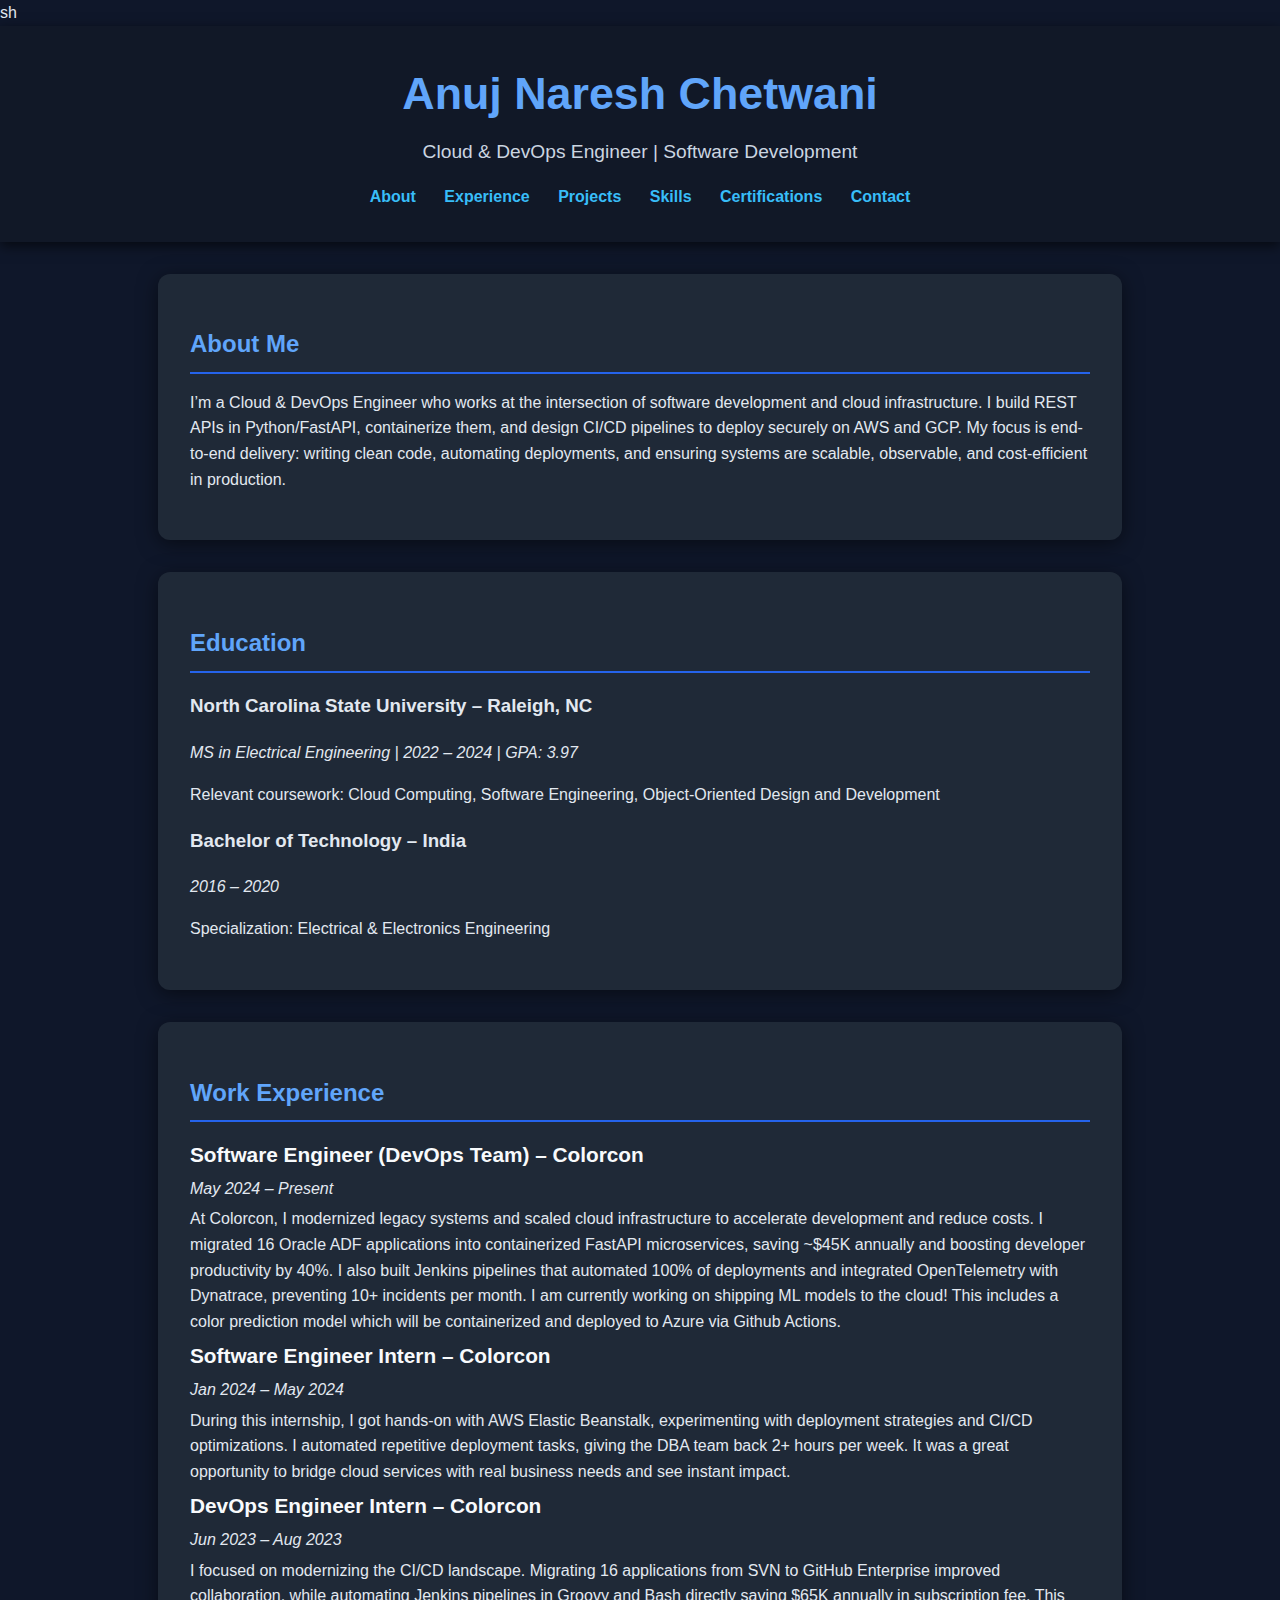
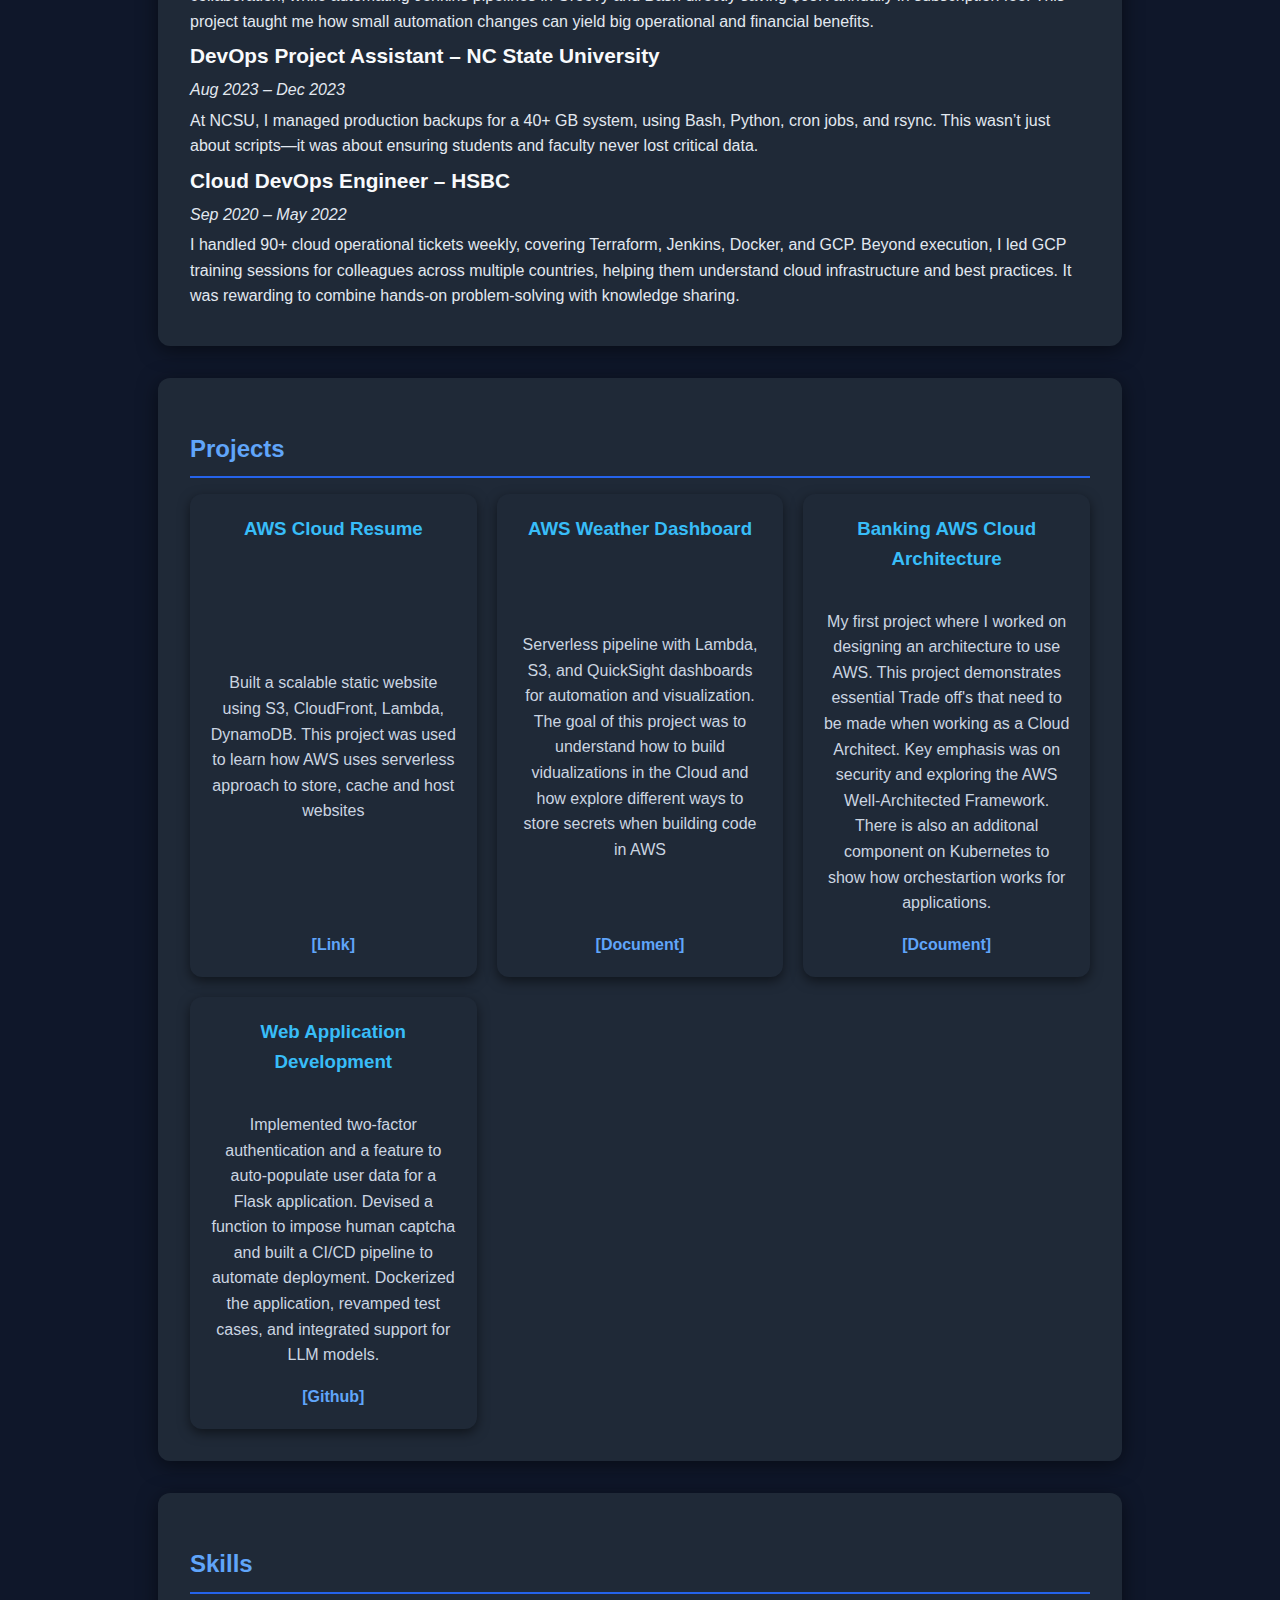
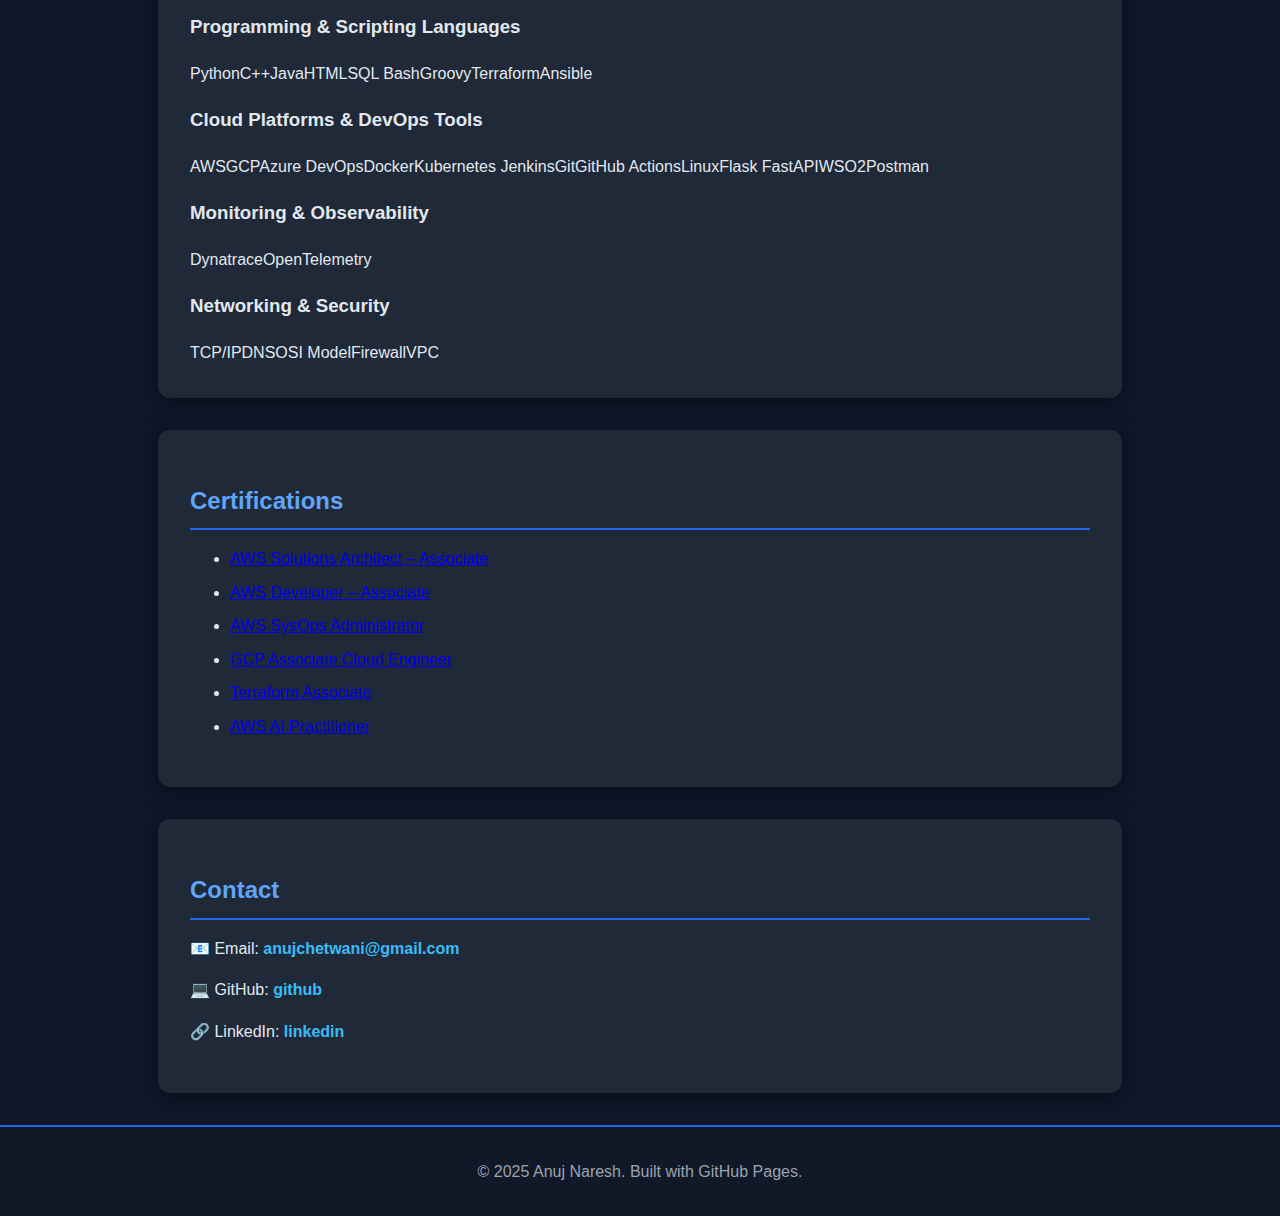
<file: index.html>
sh<!DOCTYPE html>
<html lang="en">
<head>
  <meta charset="UTF-8">
  <meta name="viewport" content="width=device-width, initial-scale=1.0">
  <title>Anuj | Cloud & DevOps Portfolio</title>
  <link rel="stylesheet" href="style.css">
</head>
<body>
  <header>
    <h1>Anuj Naresh Chetwani</h1>
    <p>Cloud & DevOps Engineer | Software Development</p>
    <nav>
      <a href="#about">About</a>
      <a href="#experience">Experience</a>
      <a href="#projects">Projects</a>
      <a href="#skills">Skills</a>
      <a href="#certifications">Certifications</a>
      <a href="#contact">Contact</a>
    </nav>
  </header>

  <section id="about">
    <h2>About Me</h2>
    <p>I’m a Cloud & DevOps Engineer who works at the intersection of software development and cloud infrastructure. I
      build REST APIs in Python/FastAPI, containerize them, and design CI/CD pipelines to deploy securely on AWS and GCP.
      My focus is end-to-end delivery: writing clean code, automating deployments, and ensuring systems are scalable, observable, and cost-efficient in production.</p>
  </section>


  <section id="education">
  <h2>Education</h2>
  <div class="edu">
    <h3>North Carolina State University – Raleigh, NC</h3>
    <p><em>MS in Electrical Engineering | 2022 – 2024 | GPA: 3.97</em></p>
    <p>Relevant coursework: Cloud Computing, Software Engineering, Object-Oriented Design and Development</p>
  </div>

  <div class="edu">
    <h3>Bachelor of Technology – India</h3>
    <p><em>2016 – 2020</em></p>
    <p>Specialization: Electrical & Electronics Engineering</p>
  </div>
</section>


  <section id="experience">
    <h2>Work Experience</h2>
    <div class="job">
      <h3>Software Engineer (DevOps Team) – Colorcon</h3>
      <p><em>May 2024 – Present</em></p>
      <p>
      At Colorcon, I modernized legacy systems and scaled cloud infrastructure to accelerate development and reduce costs. 
      I migrated 16 Oracle ADF applications into containerized FastAPI microservices, saving ~$45K annually and boosting developer productivity by 40%. 
      I also built Jenkins pipelines that automated 100% of deployments and integrated OpenTelemetry with Dynatrace, preventing 10+ incidents per month.
      I am currently working on shipping ML models to the cloud! This includes a color prediction model which will be containerized and deployed to Azure via Github Actions.
    </p>
    </div>

    <div class="job">
      <h3>Software Engineer Intern – Colorcon</h3>
      <p><em>Jan 2024 – May 2024</em></p>
      <p>
      During this internship, I got hands-on with AWS Elastic Beanstalk, experimenting with deployment strategies and CI/CD optimizations. 
      I automated repetitive deployment tasks, giving the DBA team back 2+ hours per week. It was a great opportunity to bridge cloud services with real business needs and see instant impact.
    </p>        
    </div>

    <div class="job">
      <h3>DevOps Engineer Intern – Colorcon</h3>
      <p><em>Jun 2023 – Aug 2023</em></p>
      <p>
        I focused on modernizing the CI/CD landscape. Migrating 16 applications from SVN to GitHub Enterprise improved collaboration, while automating Jenkins pipelines in Groovy and Bash directly saving $65K annually in subscription fee.
        This project taught me how small automation changes can yield big operational and financial benefits.
      </p>
    </div>

    <div class="job">
      <h3>DevOps Project Assistant – NC State University</h3>
      <p><em>Aug 2023 – Dec 2023</em></p>
      <p>
      At NCSU, I managed production backups for a 40+ GB system, using Bash, Python, cron jobs, and rsync. This wasn’t just about scripts—it was about ensuring students and faculty never lost critical data.
    </p>
    </div>

    <div class="job">
      <h3>Cloud DevOps Engineer – HSBC</h3>
      <p><em>Sep 2020 – May 2022</em></p>
    <p>I handled 90+ cloud operational tickets weekly, covering Terraform, Jenkins, Docker, and GCP. Beyond execution, 
    I led GCP training sessions for colleagues across multiple countries, helping them understand cloud infrastructure and best practices. It was rewarding to combine hands-on problem-solving with knowledge sharing.
    </p>
    </div>
  </section>

  <section id="projects">
    <h2>Projects</h2>
    <div class="projects-grid">
      <div class="project-card">
        <h3>AWS Cloud Resume</h3>
        <p>Built a scalable static website using S3, CloudFront, Lambda, DynamoDB.
          This project was used to learn how AWS uses serverless approach to store, cache and host websites</p>
        <a href="https://www.anuj-aws.com/">[Link]</a>
      </div>
      <div class="project-card">
        <h3>AWS Weather Dashboard</h3>
        <p>Serverless pipeline with Lambda, S3, and QuickSight dashboards for automation and visualization. 
        The goal of this project was to understand how to build vidualizations in the Cloud and how explore different ways to store secrets when building code in AWS</p>
        <a href="https://dev.to/anuj_chetwani_96e2576b1c1/day-1-47g3">[Document]</a>
      </div>
      <div class="project-card">
        <h3>Banking AWS Cloud Architecture</h3>
        <p>My first project where I worked on designing an architecture to use AWS. This project demonstrates essential Trade off's that need to be made when working as a Cloud Architect. 
        Key emphasis was on security and exploring the AWS Well-Architected Framework. There is also an additonal component on Kubernetes to show how orchestartion works for applications.</p>
        <a href="https://docs.google.com/document/d/1ugj7eHA4Rd_vZxRJBRtyDZmeZybx1pdxlbE8c1PwBGI/edit?tab=t.0">[Dcoument]</a>
      </div>
        <div class="project-card">
  <h3>Web Application Development</h3>
  <p>
    Implemented two-factor authentication and a feature to auto-populate user data for a Flask application. 
    Devised a function to impose human captcha and built a CI/CD pipeline to automate deployment. 
    Dockerized the application, revamped test cases, and integrated support for LLM models.
  </p>
  <a href="https://github.com/anuj672/calorieApp_server">[Github]</a>
      </div>
    </div>
    </div>
  </section>

<section id="skills">
  <h2>Skills</h2>
  
  <div class="skills-category">
    <h3>Programming & Scripting Languages</h3>
    <div class="skill-tags">
      <span>Python</span><span>C++</span><span>Java</span><span>HTML</span><span>SQL</span>
      <span>Bash</span><span>Groovy</span><span>Terraform</span><span>Ansible</span>
    </div>
  </div>

  <div class="skills-category">
    <h3>Cloud Platforms & DevOps Tools</h3>
    <div class="skill-tags">
      <span>AWS</span><span>GCP</span><span>Azure DevOps</span><span>Docker</span><span>Kubernetes</span>
      <span>Jenkins</span><span>Git</span><span>GitHub Actions</span><span>Linux</span><span>Flask</span>
      <span>FastAPI</span><span>WSO2</span><span>Postman</span>
    </div>
  </div>

  <div class="skills-category">
    <h3>Monitoring & Observability</h3>
    <div class="skill-tags">
      <span>Dynatrace</span><span>OpenTelemetry</span>
    </div>
  </div>

  <div class="skills-category">
    <h3>Networking & Security</h3>
    <div class="skill-tags">
      <span>TCP/IP</span><span>DNS</span><span>OSI Model</span><span>Firewall</span><span>VPC</span>
    </div>
  </div>
</section>


  
<section id="certifications">
  <h2>Certifications</h2>
  <ul>
    <li><a href="https://www.credly.com/badges/ea429b8c-4dac-42b1-998b-dc978ab9b420/public_url" target="_blank">AWS Solutions Architect – Associate</a></li>
    <li><a href="https://www.credly.com/badges/b66659ce-d6bf-4733-90c7-f86bab208efd/public_url" target="_blank">AWS Developer – Associate</a></li>
    <li><a href="https://www.credly.com/badges/ea429b8c-4dac-42b1-998b-dc978ab9b420/public_url" target="_blank">AWS SysOps Administrator</a></li>
    <li><a href="https://www.credly.com/badges/a807dda1-d28a-4785-ae99-fb08bf53dcb6/public_url" target="_blank">GCP Associate Cloud Engineer</a></li>
    <li><a href="https://www.credly.com/badges/5f028034-43bc-4388-9fdc-4e345edcb81b/public_url" target="_blank">Terraform Associate</a></li>
    <li><a href="https://www.credly.com/badges/2ffd8c50-c76d-4819-a251-d5480c120051/public_url" target="_blank">AWS AI Practitioner</a></li>
  </ul>
</section>

  <section id="contact">
    <h2>Contact</h2>
    <p>📧 Email: <a href="mailto:anujchetwani@gmail.com">anujchetwani@gmail.com</a></p>
    <p>💻 GitHub: <a href="https://github.com/anuj672" target="_blank">github</a></p>
    <p>🔗 LinkedIn: <a href="https://www.linkedin.com/in/anuj-chetwani/" target="_blank">linkedin</a></p>
  </section>

  <footer>
    <p>© 2025 Anuj Naresh. Built with GitHub Pages.</p>
  </footer>
</body>
</html>
</file>
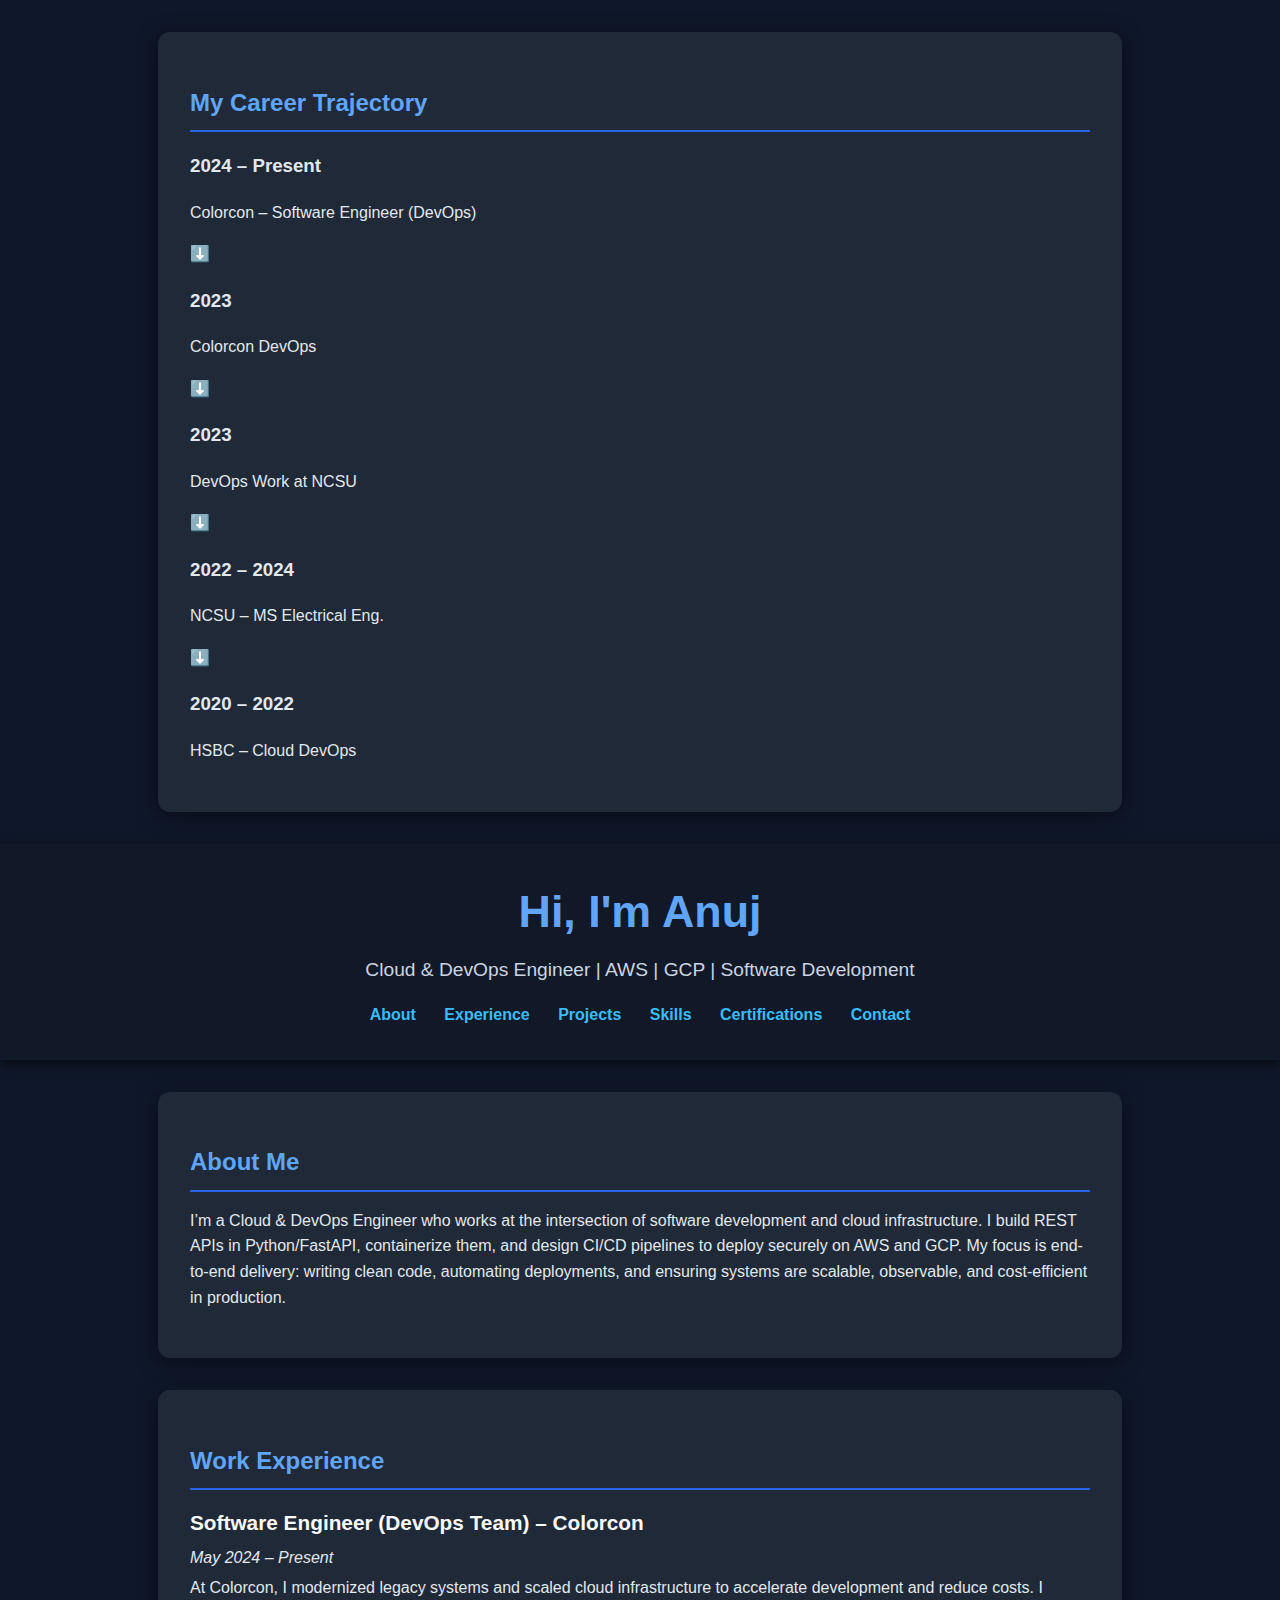
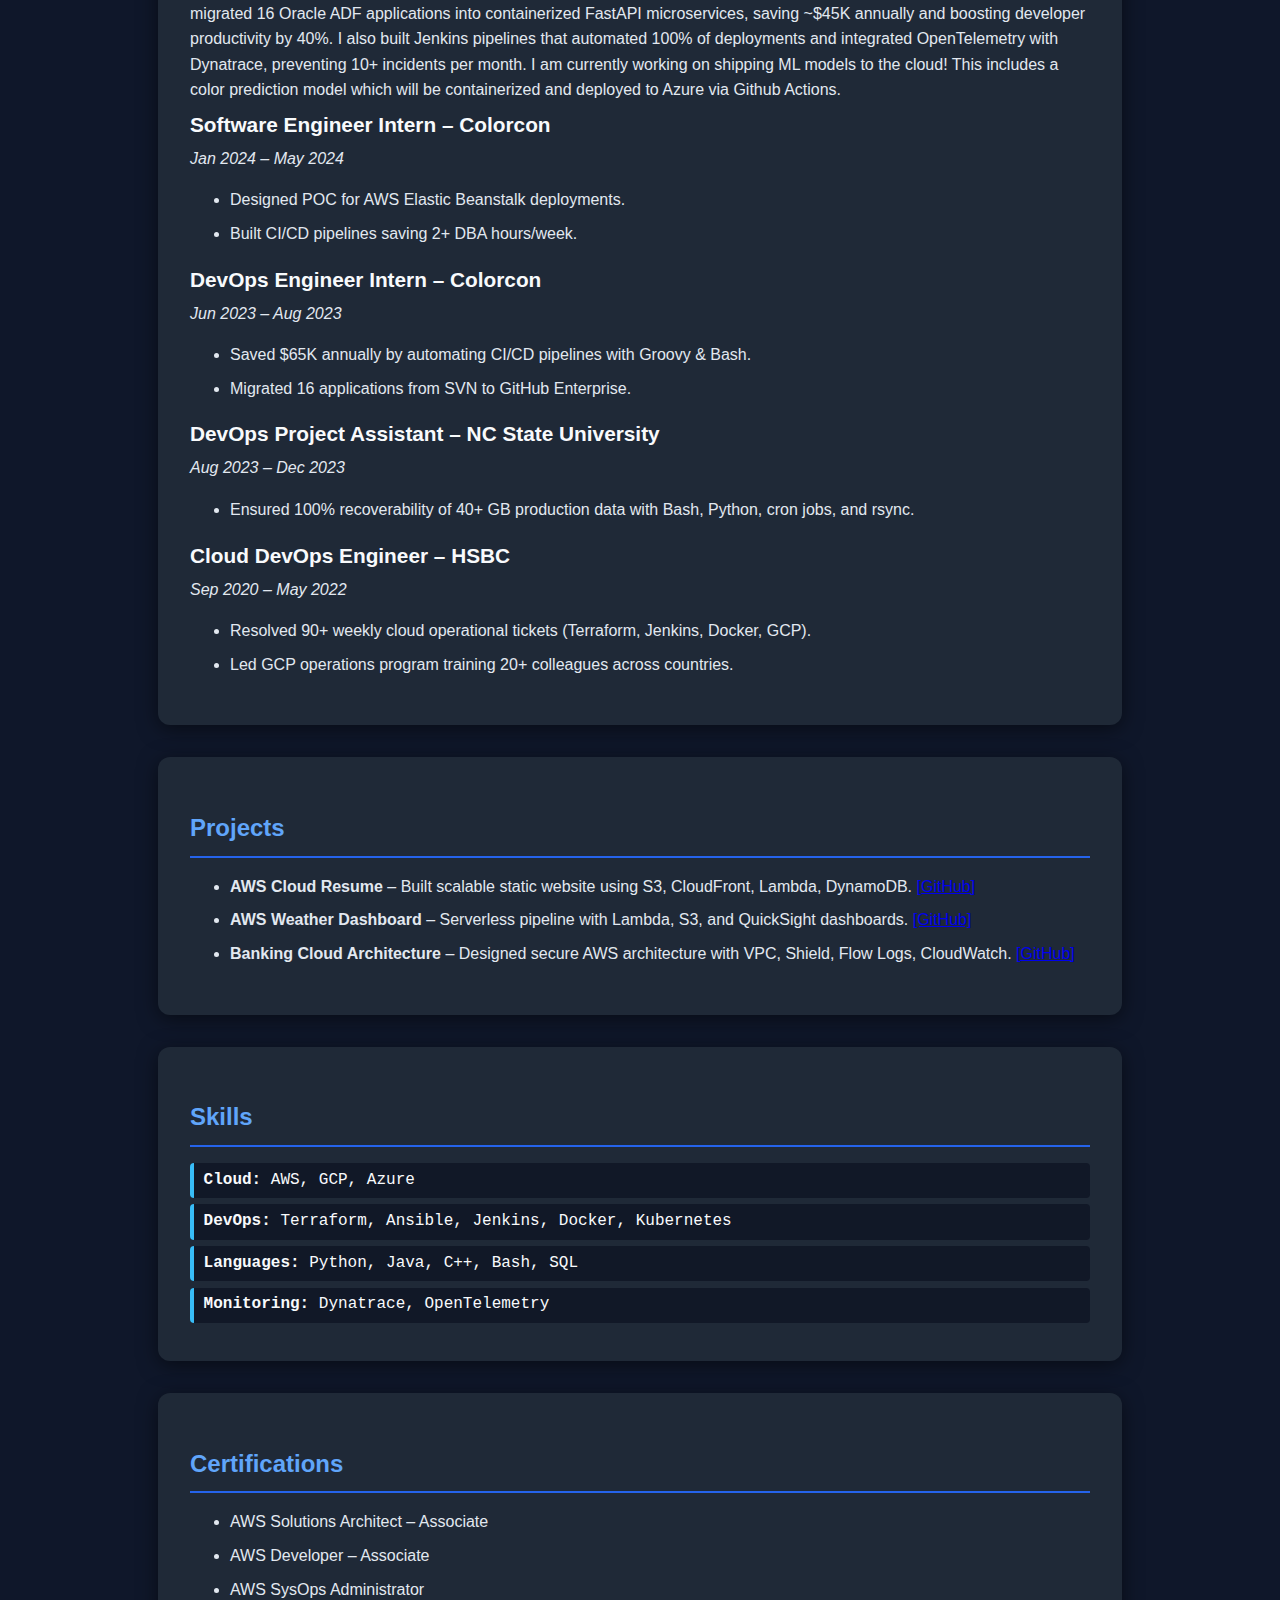
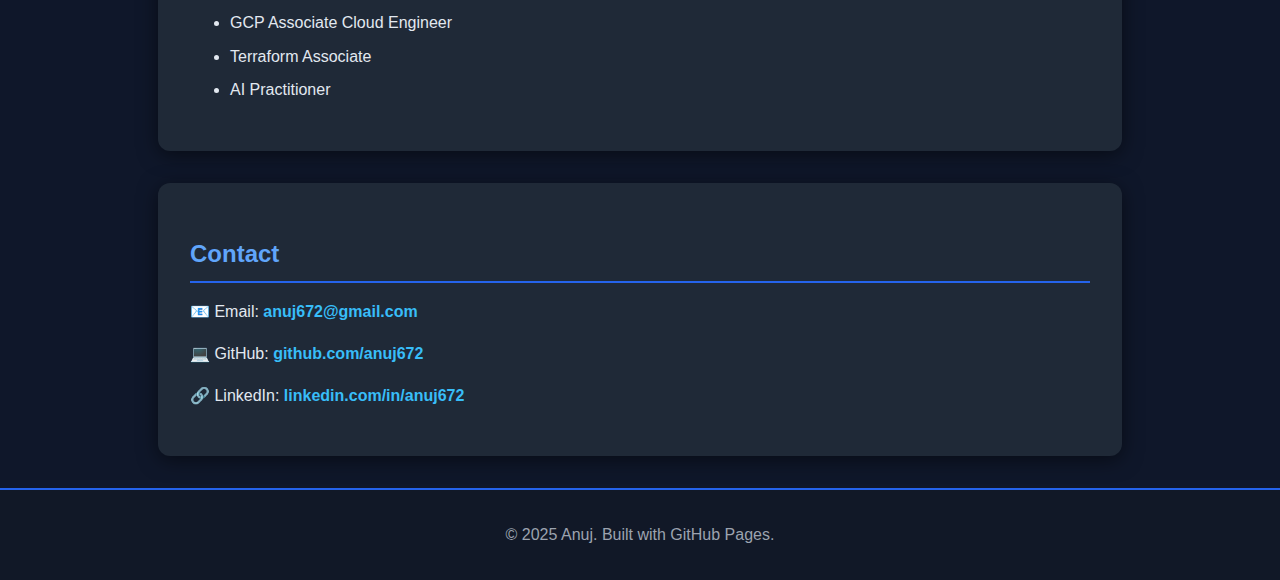
<file: portfolio.html>
<!DOCTYPE html>
<html lang="en">
<head>
  <meta charset="UTF-8">
  <meta name="viewport" content="width=device-width, initial-scale=1.0">
  <title>Anuj | Cloud & DevOps Portfolio</title>
  <link rel="stylesheet" href="style.css">
</head>
<body>
  <!-- Career Trajectory Section -->
<section class="trajectory">
  <h2>My Career Trajectory</h2>
  <div class="entry">
    <div class="box">
      <h3>2024 – Present</h3>
      <p>Colorcon – Software Engineer (DevOps)</p>
    </div>
  </div>
  <div class="entry">
    <div class="arrow">⬇️</div>
    <div class="box">
      <h3>2023</h3>
      <p>Colorcon DevOps</p>
    </div>
  </div>
  <div class="entry">
    <div class="arrow">⬇️</div>
    <div class="box">
      <h3>2023</h3>
      <p>DevOps Work at NCSU</p>
    </div>
  </div>
  <div class="entry">
    <div class="arrow">⬇️</div>
    <div class="box">
      <h3>2022 – 2024</h3>
      <p>NCSU – MS Electrical Eng.</p>
    </div>
  </div>
  <div class="entry">
    <div class="arrow">⬇️</div>
    <div class="box">
      <h3>2020 – 2022</h3>
      <p>HSBC – Cloud DevOps</p>
    </div>
  </div>
</section>
  <header>
    <h1>Hi, I'm Anuj</h1>
    <p>Cloud & DevOps Engineer | AWS | GCP | Software Development</p>
    <nav>
      <a href="#about">About</a>
      <a href="#experience">Experience</a>
      <a href="#projects">Projects</a>
      <a href="#skills">Skills</a>
      <a href="#certifications">Certifications</a>
      <a href="#contact">Contact</a>
    </nav>
  </header>

  <section id="about">
    <h2>About Me</h2>
    <p>I’m a Cloud & DevOps Engineer who works at the intersection of software development and cloud infrastructure. I build REST APIs in Python/FastAPI, containerize them, and design CI/CD pipelines to deploy securely on AWS and GCP. My focus is end-to-end delivery: writing clean code, automating deployments, and ensuring systems are scalable, observable, and cost-efficient in production.</p>
  </section>

  <section id="experience">
    <h2>Work Experience</h2>
    <div class="job">
      <h3>Software Engineer (DevOps Team) – Colorcon</h3>
      <p><em>May 2024 – Present</em></p>
      <p>
      At Colorcon, I modernized legacy systems and scaled cloud infrastructure to accelerate development and reduce costs. 
      I migrated 16 Oracle ADF applications into containerized FastAPI microservices, saving ~$45K annually and boosting developer productivity by 40%. 
      I also built Jenkins pipelines that automated 100% of deployments and integrated OpenTelemetry with Dynatrace, preventing 10+ incidents per month.
      I am currently working on shipping ML models to the cloud! This includes a color prediction model which will be containerized and deployed to Azure via Github Actions.
    </p>
    </div>

    <div class="job">
      <h3>Software Engineer Intern – Colorcon</h3>
      <p><em>Jan 2024 – May 2024</em></p>
      <ul>
        <li>Designed POC for AWS Elastic Beanstalk deployments.</li>
        <li>Built CI/CD pipelines saving 2+ DBA hours/week.</li>
      </ul>
    </div>

    <div class="job">
      <h3>DevOps Engineer Intern – Colorcon</h3>
      <p><em>Jun 2023 – Aug 2023</em></p>
      <ul>
        <li>Saved $65K annually by automating CI/CD pipelines with Groovy & Bash.</li>
        <li>Migrated 16 applications from SVN to GitHub Enterprise.</li>
      </ul>
    </div>

    <div class="job">
      <h3>DevOps Project Assistant – NC State University</h3>
      <p><em>Aug 2023 – Dec 2023</em></p>
      <ul>
        <li>Ensured 100% recoverability of 40+ GB production data with Bash, Python, cron jobs, and rsync.</li>
      </ul>
    </div>

    <div class="job">
      <h3>Cloud DevOps Engineer – HSBC</h3>
      <p><em>Sep 2020 – May 2022</em></p>
      <ul>
        <li>Resolved 90+ weekly cloud operational tickets (Terraform, Jenkins, Docker, GCP).</li>
        <li>Led GCP operations program training 20+ colleagues across countries.</li>
      </ul>
    </div>
  </section>

  <section id="projects">
    <h2>Projects</h2>
    <ul>
      <li><b>AWS Cloud Resume</b> – Built scalable static website using S3, CloudFront, Lambda, DynamoDB. <a href="#">[GitHub]</a></li>
      <li><b>AWS Weather Dashboard</b> – Serverless pipeline with Lambda, S3, and QuickSight dashboards. <a href="#">[GitHub]</a></li>
      <li><b>Banking Cloud Architecture</b> – Designed secure AWS architecture with VPC, Shield, Flow Logs, CloudWatch. <a href="#">[GitHub]</a></li>
    </ul>
  </section>

  <section id="skills">
    <h2>Skills</h2>
    <p><b>Cloud:</b> AWS, GCP, Azure</p>
    <p><b>DevOps:</b> Terraform, Ansible, Jenkins, Docker, Kubernetes</p>
    <p><b>Languages:</b> Python, Java, C++, Bash, SQL</p>
    <p><b>Monitoring:</b> Dynatrace, OpenTelemetry</p>
  </section>

  <section id="certifications">
    <h2>Certifications</h2>
    <ul>
      <li>AWS Solutions Architect – Associate</li>
      <li>AWS Developer – Associate</li>
      <li>AWS SysOps Administrator</li>
      <li>GCP Associate Cloud Engineer</li>
      <li>Terraform Associate</li>
      <li>AI Practitioner</li>
    </ul>
  </section>

  <section id="contact">
    <h2>Contact</h2>
    <p>📧 Email: <a href="mailto:anuj672@gmail.com">anuj672@gmail.com</a></p>
    <p>💻 GitHub: <a href="https://github.com/anuj672" target="_blank">github.com/anuj672</a></p>
    <p>🔗 LinkedIn: <a href="https://linkedin.com/in/anuj672" target="_blank">linkedin.com/in/anuj672</a></p>
  </section>

  <footer>
    <p>© 2025 Anuj. Built with GitHub Pages.</p>
  </footer>
</body>
</html>
</file>
<file: style.css>
body {
  font-family: 'Fira Code', 'Segoe UI', Tahoma, Geneva, Verdana, sans-serif;
  margin: 0;
  padding: 0;
  background: #0f172a; /* dark navy */
  color: #e2e8f0; /* light text */
  line-height: 1.6;
}

header {
  background: #111827; 
  color: #f8fafc;
  text-align: center;
  padding: 2rem 1rem;
  box-shadow: 0 4px 12px rgba(0,0,0,0.6);
}

header h1 {
  margin: 0;
  font-size: 2.8rem;
  color: #60a5fa; /* tech accent blue */
}

header p {
  margin: 0.5rem 0;
  font-size: 1.2rem;
  color: #cbd5e1;
}

nav {
  margin-top: 1rem;
}

nav a {
  color: #38bdf8;
  margin: 0 0.75rem;
  text-decoration: none;
  font-weight: bold;
  transition: color 0.3s;
}

nav a:hover {
  color: #60a5fa;
  text-decoration: underline;
}

section {
  padding: 2rem;
  max-width: 900px;
  margin: 2rem auto;
  background: #1f2937; /* dark section card */
  border-radius: 12px;
  box-shadow: 0 4px 20px rgba(0,0,0,0.5);
  transition: transform 0.3s;
}

section:hover {
  transform: translateY(-4px);
}

section h2 {
  color: #60a5fa; /* bright tech accent */
  border-bottom: 2px solid #2563eb;
  padding-bottom: 0.5rem;
  margin-bottom: 1rem;
}

.job h3 {
  margin: 0;
  font-size: 1.3rem;
  color: #f8fafc;
}

.job p {
  margin: 0.3rem 0;
  font-style: normal; /* keep readable */
  color: #e2e8f0;
}

ul li {
  margin-bottom: 0.5rem;
  color: #e2e8f0;
}

#skills p {
  margin: 0.4rem 0;
  font-family: 'Fira Code', monospace;
  background: #111827;
  padding: 0.3rem 0.6rem;
  border-left: 4px solid #38bdf8;
  border-radius: 4px;
  color: #f8fafc;
}

#contact a {
  color: #38bdf8;
  font-weight: bold;
  text-decoration: none;
  transition: color 0.3s;
}

#contact a:hover {
  color: #60a5fa;
  text-decoration: underline;
}

.projects-grid {
  display: grid;
  grid-template-columns: repeat(auto-fit, minmax(250px, 1fr));
  gap: 20px;
  align-items: stretch; /* makes all cards same height in a row */
}

.project-card {
  background: #1f2937;
  padding: 20px;
  border-radius: 12px;
  box-shadow: 0 4px 12px rgba(0,0,0,0.5);
  transition: transform 0.3s, background 0.3s;
  text-align: center;
  display: flex;
  flex-direction: column;
  justify-content: space-between; /* ensures button/link stays at bottom */
}

.project-card:hover {
  transform: translateY(-5px);
  background: #2563eb;
}

.project-card h3 {
  color: #38bdf8;
  margin-top: 0;
}

.project-card p {
  color: #cbd5e1;
}

.project-card a {
  color: #60a5fa;
  font-weight: bold;
  text-decoration: none;
}

.project-card a:hover {
  text-decoration: underline;
}


footer {
  background: #111827;
  color: #9ca3af;
  text-align: center;
  padding: 1rem;
  margin-top: 2rem;
  border-top: 2px solid #2563eb;
}
</file>
